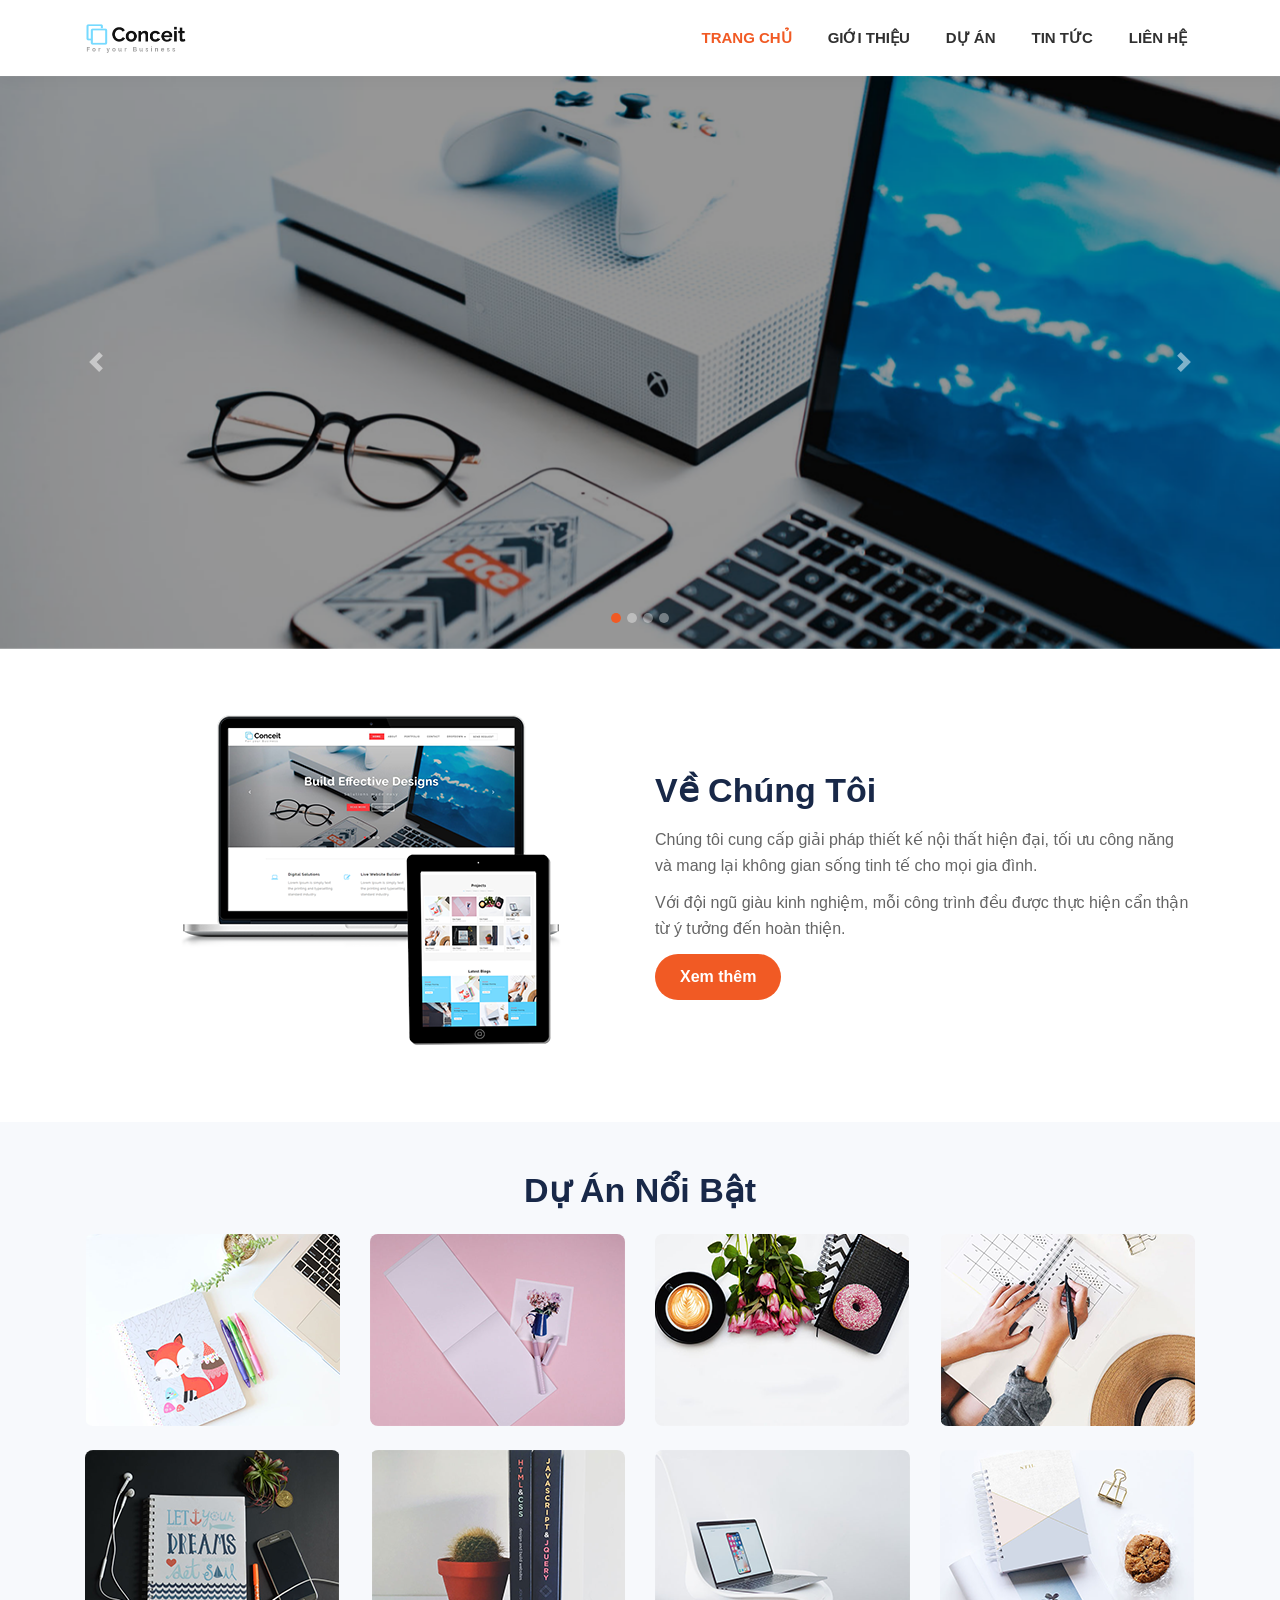
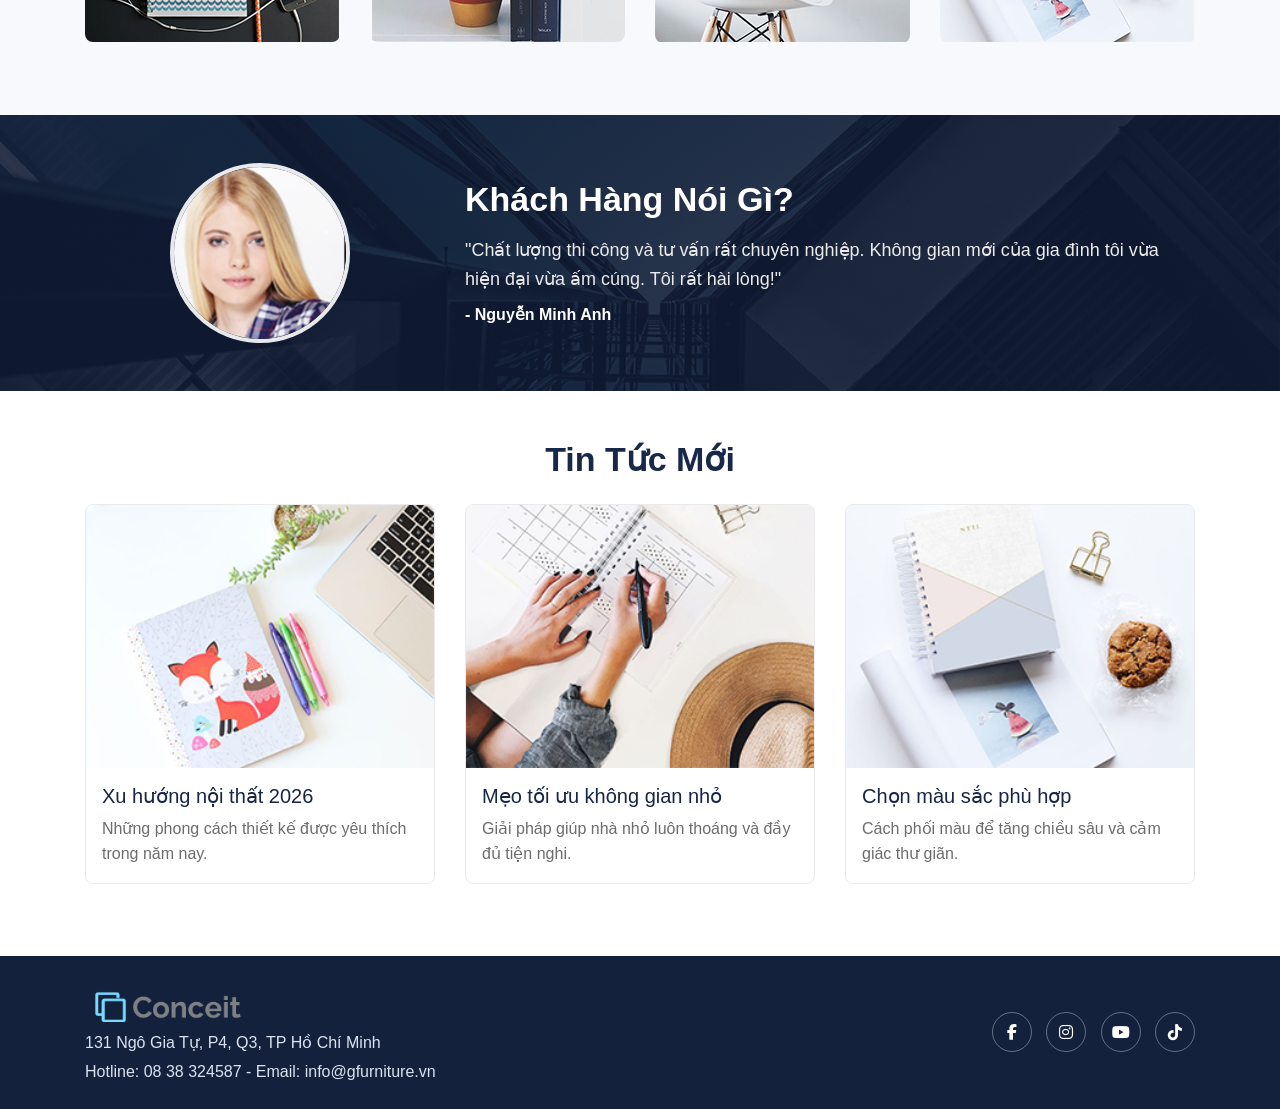
<file: bai2/index.html>
<!DOCTYPE html>
<html lang="vi">
<head>
    <meta charset="UTF-8">
    <meta name="viewport" content="width=device-width, initial-scale=1.0">
    <title>Bài 2 - Bootstrap 4</title>
    <link rel="stylesheet" href="https://cdn.jsdelivr.net/npm/bootstrap@4.6.2/dist/css/bootstrap.min.css">
    <link rel="stylesheet" href="https://cdnjs.cloudflare.com/ajax/libs/font-awesome/6.4.0/css/all.min.css">
    <link rel="stylesheet" href="style_1.css">
</head>
<body>
    <header class="site-header">
        <div class="container">
            <nav class="navbar navbar-expand-lg navbar-light px-0 py-3">
                <a class="navbar-brand p-0" href="#">
                    <img src="image/logo.png" alt="Logo">
                </a>
                <button class="navbar-toggler" type="button" data-toggle="collapse" data-target="#navbarMain" aria-controls="navbarMain" aria-expanded="false" aria-label="Toggle navigation">
                    <span class="navbar-toggler-icon"></span>
                </button>
                <div class="collapse navbar-collapse" id="navbarMain">
                    <ul class="navbar-nav ml-auto">
                        <li class="nav-item active"><a class="nav-link" href="#">Trang chủ</a></li>
                        <li class="nav-item"><a class="nav-link" href="#">Giới thiệu</a></li>
                        <li class="nav-item"><a class="nav-link" href="#">Dự án</a></li>
                        <li class="nav-item"><a class="nav-link" href="#">Tin tức</a></li>
                        <li class="nav-item"><a class="nav-link" href="#">Liên hệ</a></li>
                    </ul>
                </div>
            </nav>
        </div>
    </header>

    <section class="hero">
        <div id="heroSlider" class="carousel slide" data-ride="carousel">
            <ol class="carousel-indicators">
                <li data-target="#heroSlider" data-slide-to="0" class="active"></li>
                <li data-target="#heroSlider" data-slide-to="1"></li>
                <li data-target="#heroSlider" data-slide-to="2"></li>
                <li data-target="#heroSlider" data-slide-to="3"></li>
            </ol>
            <div class="carousel-inner">
                <div class="carousel-item active">
                    <img src="image/slider1.png" class="d-block w-100" alt="Slider 1">
                </div>
                <div class="carousel-item">
                    <img src="image/slider2.png" class="d-block w-100" alt="Slider 2">
                </div>
                <div class="carousel-item">
                    <img src="image/slider3.png" class="d-block w-100" alt="Slider 3">
                </div>
                <div class="carousel-item">
                    <img src="image/slider4.png" class="d-block w-100" alt="Slider 4">
                </div>
            </div>
            <a class="carousel-control-prev" href="#heroSlider" role="button" data-slide="prev">
                <span class="carousel-control-prev-icon"></span>
                <span class="sr-only">Previous</span>
            </a>
            <a class="carousel-control-next" href="#heroSlider" role="button" data-slide="next">
                <span class="carousel-control-next-icon"></span>
                <span class="sr-only">Next</span>
            </a>
        </div>
    </section>

    <section class="about py-5">
        <div class="container">
            <div class="row align-items-center">
                <div class="col-lg-6 mb-4 mb-lg-0">
                    <img src="image/img_about.png" class="img-fluid" alt="Giới thiệu">
                </div>
                <div class="col-lg-6">
                    <h2 class="section-title">Về Chúng Tôi</h2>
                    <p>
                        Chúng tôi cung cấp giải pháp thiết kế nội thất hiện đại, tối ưu công năng
                        và mang lại không gian sống tinh tế cho mọi gia đình.
                    </p>
                    <p>
                        Với đội ngũ giàu kinh nghiệm, mỗi công trình đều được thực hiện cẩn thận
                        từ ý tưởng đến hoàn thiện.
                    </p>
                    <a href="#" class="btn btn-main">Xem thêm</a>
                </div>
            </div>
        </div>
    </section>

    <section class="project py-5">
        <div class="container">
            <h2 class="section-title text-center mb-4">Dự Án Nổi Bật</h2>
            <div class="row">
                <div class="col-md-6 col-lg-3 mb-4"><img src="image/img_project_1.png" class="img-fluid w-100" alt="Project 1"></div>
                <div class="col-md-6 col-lg-3 mb-4"><img src="image/img_project_2.png" class="img-fluid w-100" alt="Project 2"></div>
                <div class="col-md-6 col-lg-3 mb-4"><img src="image/img_project_3.png" class="img-fluid w-100" alt="Project 3"></div>
                <div class="col-md-6 col-lg-3 mb-4"><img src="image/img_project_4.png" class="img-fluid w-100" alt="Project 4"></div>
                <div class="col-md-6 col-lg-3 mb-4"><img src="image/img_project_5.png" class="img-fluid w-100" alt="Project 5"></div>
                <div class="col-md-6 col-lg-3 mb-4"><img src="image/img_project_6.png" class="img-fluid w-100" alt="Project 6"></div>
                <div class="col-md-6 col-lg-3 mb-4"><img src="image/img_project_7.png" class="img-fluid w-100" alt="Project 7"></div>
                <div class="col-md-6 col-lg-3 mb-4"><img src="image/img_project_8.png" class="img-fluid w-100" alt="Project 8"></div>
            </div>
        </div>
    </section>

    <section class="testimonial py-5">
        <div class="container">
            <div class="row align-items-center">
                <div class="col-md-4 text-center mb-4 mb-md-0">
                    <img src="image/img_testimonial.png" class="img-fluid rounded-circle testimonial-avatar" alt="Khách hàng">
                </div>
                <div class="col-md-8">
                    <h2 class="section-title text-white">Khách Hàng Nói Gì?</h2>
                    <p class="testimonial-text">
                        "Chất lượng thi công và tư vấn rất chuyên nghiệp. Không gian mới của gia đình
                        tôi vừa hiện đại vừa ấm cúng. Tôi rất hài lòng!"
                    </p>
                    <p class="testimonial-name">- Nguyễn Minh Anh</p>
                </div>
            </div>
        </div>
    </section>

    <section class="blog py-5">
        <div class="container">
            <h2 class="section-title text-center mb-4">Tin Tức Mới</h2>
            <div class="row">
                <div class="col-md-4 mb-4">
                    <article class="blog-card h-100">
                        <img src="image/blog_1.png" class="img-fluid w-100" alt="Blog 1">
                        <div class="blog-body">
                            <h3>Xu hướng nội thất 2026</h3>
                            <p>Những phong cách thiết kế được yêu thích trong năm nay.</p>
                        </div>
                    </article>
                </div>
                <div class="col-md-4 mb-4">
                    <article class="blog-card h-100">
                        <img src="image/blog_2.png" class="img-fluid w-100" alt="Blog 2">
                        <div class="blog-body">
                            <h3>Mẹo tối ưu không gian nhỏ</h3>
                            <p>Giải pháp giúp nhà nhỏ luôn thoáng và đầy đủ tiện nghi.</p>
                        </div>
                    </article>
                </div>
                <div class="col-md-4 mb-4">
                    <article class="blog-card h-100">
                        <img src="image/blog_3.png" class="img-fluid w-100" alt="Blog 3">
                        <div class="blog-body">
                            <h3>Chọn màu sắc phù hợp</h3>
                            <p>Cách phối màu để tăng chiều sâu và cảm giác thư giãn.</p>
                        </div>
                    </article>
                </div>
            </div>
        </div>
    </section>

    <footer class="site-footer py-4">
        <div class="container">
            <div class="row align-items-center">
                <div class="col-md-7 mb-3 mb-md-0">
                    <img src="image/logo_bottom.png" alt="Logo footer" class="footer-logo mb-2">
                    <p class="mb-1">131 Ngô Gia Tự, P4, Q3, TP Hồ Chí Minh</p>
                    <p class="mb-0">Hotline: 08 38 324587 - Email: info@gfurniture.vn</p>
                </div>
                <div class="col-md-5 text-md-right">
                    <a href="#" class="social-link"><i class="fab fa-facebook-f"></i></a>
                    <a href="#" class="social-link"><i class="fab fa-instagram"></i></a>
                    <a href="#" class="social-link"><i class="fab fa-youtube"></i></a>
                    <a href="#" class="social-link"><i class="fab fa-tiktok"></i></a>
                </div>
            </div>
        </div>
    </footer>

    <script src="js/jquery-3.5.1.min.js"></script>
    <script src="js/bootstrap.bundle.min.js"></script>
    <script src="js/main.js"></script>
</body>
</html>
</file>
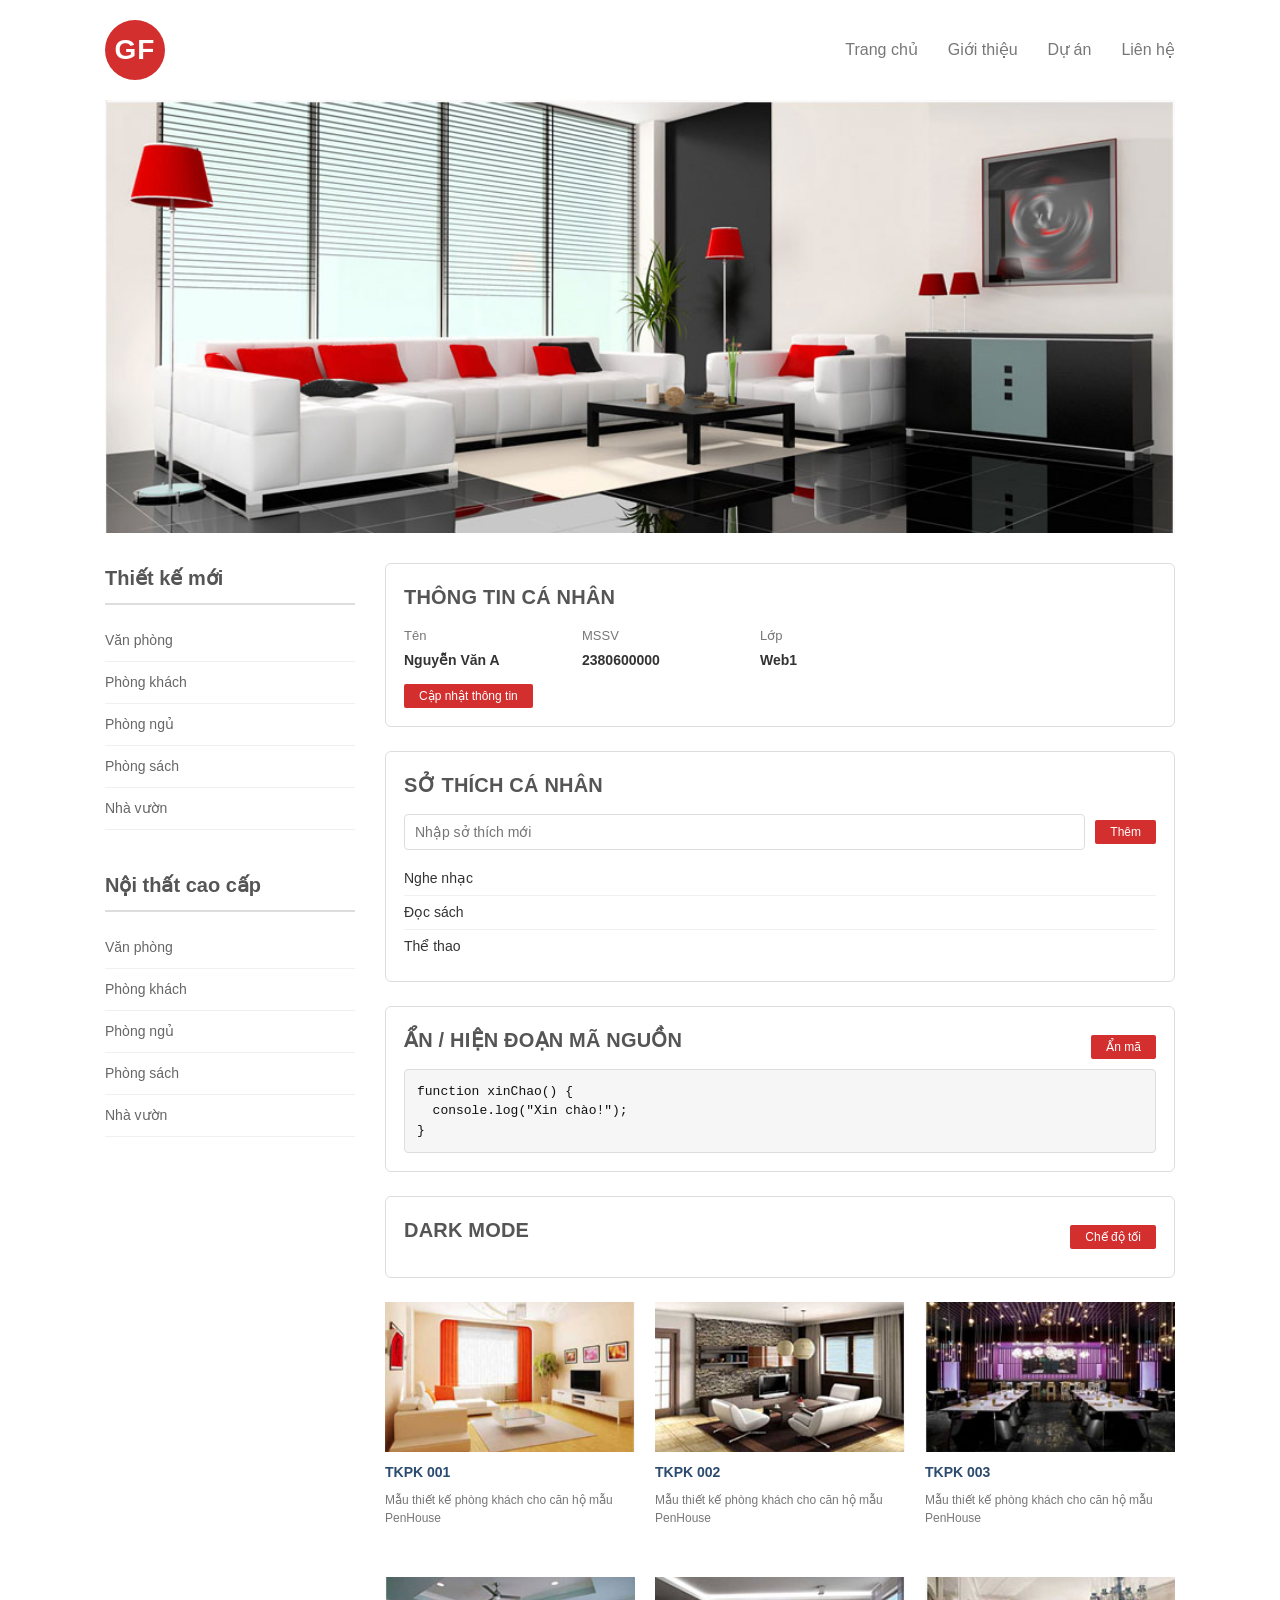
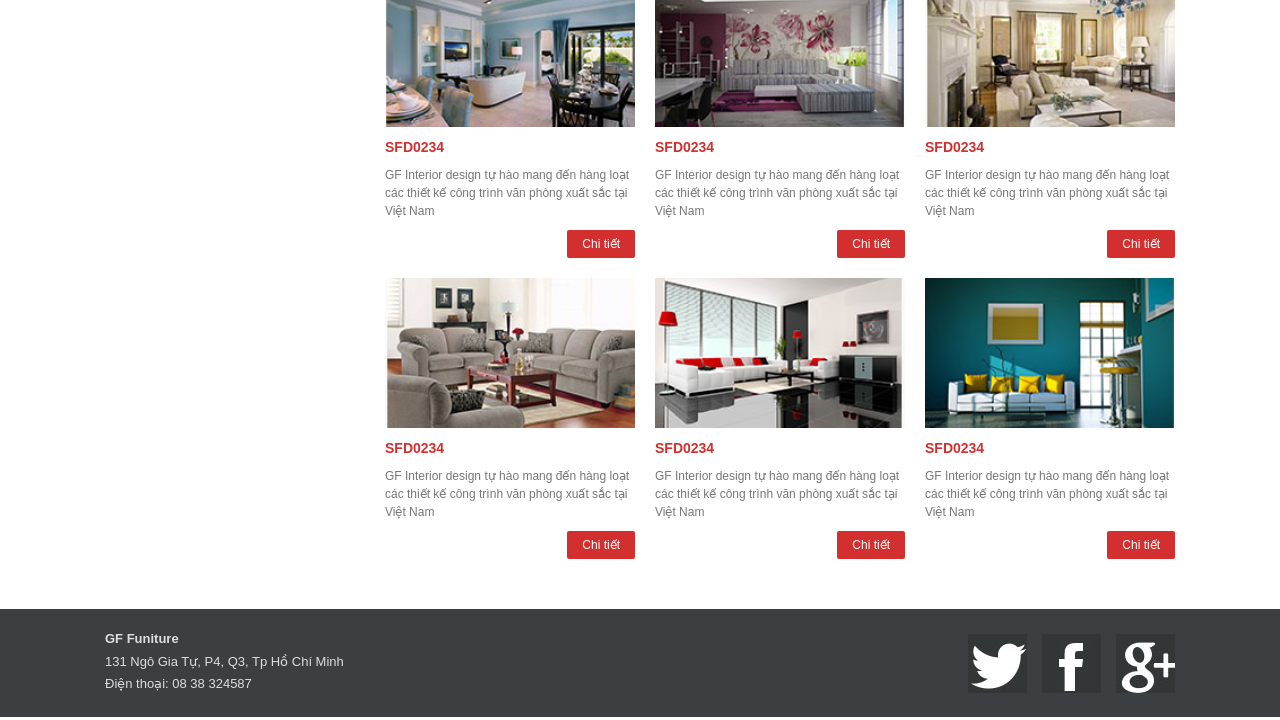
<file: Bai1/indexB1.html>
<!DOCTYPE html>
<html lang="vi">
<head>
    <meta charset="UTF-8">
    <meta name="viewport" content="width=device-width, initial-scale=1.0">
    <title>GF Furniture</title>
    <link rel="stylesheet" href="styleB1.css">
    <link rel="stylesheet" href="https://cdnjs.cloudflare.com/ajax/libs/font-awesome/6.4.0/css/all.min.css">
</head>
<body>

    <header>
        <div class="container header-container">
            <div class="logo">
                <span>GF</span>
            </div>
            <nav class="main-menu">
                <ul>
                    <li><a href="#">Trang chủ</a></li>
                    <li><a href="#">Giới thiệu</a></li>
                    <li><a href="#">Dự án</a></li>
                    <li><a href="#">Liên hệ</a></li>
                </ul>
            </nav>
        </div>
    </header>

    <section class="banner container">
        <img src="image/slider_1.jpg" alt="Banner Nội Thất">
    </section>

    <main class="container main-layout">
        
        <aside class="sidebar">
            <div class="widget">
                <h3 class="widget-title">Thiết kế mới</h3>
                <ul class="widget-list">
                    <li><a href="#">Văn phòng</a></li>
                    <li><a href="#">Phòng khách</a></li>
                    <li><a href="#">Phòng ngủ</a></li>
                    <li><a href="#">Phòng sách</a></li>
                    <li><a href="#">Nhà vườn</a></li>
                </ul>
            </div>

            <div class="widget">
                <h3 class="widget-title">Nội thất cao cấp</h3>
                <ul class="widget-list">
                    <li><a href="#">Văn phòng</a></li>
                    <li><a href="#">Phòng khách</a></li>
                    <li><a href="#">Phòng ngủ</a></li>
                    <li><a href="#">Phòng sách</a></li>
                    <li><a href="#">Nhà vườn</a></li>
                </ul>
            </div>
        </aside>

        <section class="content">
            
            <section class="panel profile-panel" aria-label="Thông tin cá nhân">
                <h2 class="section-title">THÔNG TIN CÁ NHÂN</h2>

                <div class="info-row">
                    <div class="info-item">
                        <div class="info-label">Tên</div>
                        <div class="info-value"><span id="displayName">Nguyễn Văn A</span></div>
                    </div>
                    <div class="info-item">
                        <div class="info-label">MSSV</div>
                        <div class="info-value"><span id="displayMssv">2380600000</span></div>
                    </div>
                    <div class="info-item">
                        <div class="info-label">Lớp</div>
                        <div class="info-value"><span id="displayClass">Web1</span></div>
                    </div>
                </div>

                <div class="actions-row">
                    <button id="updateProfileBtn" type="button" class="btn-detail btn-action">
                        Cập nhật thông tin
                    </button>
                </div>
            </section>

            <section class="panel interests-panel" aria-label="Sở thích cá nhân">
                <h2 class="section-title">SỞ THÍCH CÁ NHÂN</h2>

                <div class="form-row">
                    <input id="interestInput" type="text" class="text-input" placeholder="Nhập sở thích mới">
                    <button id="addInterestBtn" type="button" class="btn-detail btn-action">Thêm</button>
                </div>

                <ul id="interestList" class="interest-list">
                    <li>Nghe nhạc</li>
                    <li>Đọc sách</li>
                    <li>Thể thao</li>
                </ul>
            </section>

            <section class="panel code-panel" aria-label="Ẩn/Hiện mã nguồn">
                <div class="code-header">
                    <h2 class="section-title">ẨN / HIỆN ĐOẠN MÃ NGUỒN</h2>
                    <button id="toggleCodeBtn" type="button" class="btn-detail btn-action">
                        Ẩn mã
                    </button>
                </div>

                <pre id="codeBlock" class="code-block"><code>function xinChao() {
  console.log("Xin chào!");
}</code></pre>
            </section>

            <section class="panel theme-panel" aria-label="Chế độ giao diện">
                <div class="theme-header">
                    <h2 class="section-title">DARK MODE</h2>
                    <button id="themeToggleBtn" type="button" class="btn-detail btn-action">
                        Chế độ tối
                    </button>
                </div>
            </section>

            <div class="product-grid top-grid">
                <div class="product-item">
                    <img src="image/san_pham_1.jpg" alt="TKPK 001">
                    <h4>TKPK 001</h4>
                    <p>Mẫu thiết kế phòng khách cho căn hộ mẫu PenHouse</p>
                </div>
                <div class="product-item">
                    <img src="image/san_pham_2.jpg" alt="TKPK 002">
                    <h4>TKPK 002</h4>
                    <p>Mẫu thiết kế phòng khách cho căn hộ mẫu PenHouse</p>
                </div>
                <div class="product-item">
                    <img src="image/san_pham_3.jpg" alt="TKPK 003">
                    <h4>TKPK 003</h4>
                    <p>Mẫu thiết kế phòng khách cho căn hộ mẫu PenHouse</p>
                </div>
            </div>

            <div class="product-grid bottom-grid">
                <div class="product-item">
                    <img src="image/san_pham_4.jpg" alt="SFD0234">
                    <h4 class="text-red">SFD0234</h4>
                    <p>GF Interior design tự hào mang đến hàng loạt các thiết kế công trình văn phòng xuất sắc tại Việt Nam</p>
                    <div class="btn-container"><a href="#" class="btn-detail">Chi tiết</a></div>
                </div>
                <div class="product-item">
                    <img src="image/san_pham_5.jpg" alt="SFD0234">
                    <h4 class="text-red">SFD0234</h4>
                    <p>GF Interior design tự hào mang đến hàng loạt các thiết kế công trình văn phòng xuất sắc tại Việt Nam</p>
                    <div class="btn-container"><a href="#" class="btn-detail">Chi tiết</a></div>
                </div>
                <div class="product-item">
                    <img src="image/san_pham_6.jpg" alt="SFD0234">
                    <h4 class="text-red">SFD0234</h4>
                    <p>GF Interior design tự hào mang đến hàng loạt các thiết kế công trình văn phòng xuất sắc tại Việt Nam</p>
                    <div class="btn-container"><a href="#" class="btn-detail">Chi tiết</a></div>
                </div>
                
                <div class="product-item">
                    <img src="image/san_pham_7.jpg" alt="SFD0234">
                    <h4 class="text-red">SFD0234</h4>
                    <p>GF Interior design tự hào mang đến hàng loạt các thiết kế công trình văn phòng xuất sắc tại Việt Nam</p>
                    <div class="btn-container"><a href="#" class="btn-detail">Chi tiết</a></div>
                </div>
                <div class="product-item">
                    <img src="image/san_pham_8.jpg" alt="SFD0234">
                    <h4 class="text-red">SFD0234</h4>
                    <p>GF Interior design tự hào mang đến hàng loạt các thiết kế công trình văn phòng xuất sắc tại Việt Nam</p>
                    <div class="btn-container"><a href="#" class="btn-detail">Chi tiết</a></div>
                </div>
                <div class="product-item">
                    <img src="image/san_pham_9.jpg" alt="SFD0234">
                    <h4 class="text-red">SFD0234</h4>
                    <p>GF Interior design tự hào mang đến hàng loạt các thiết kế công trình văn phòng xuất sắc tại Việt Nam</p>
                    <div class="btn-container"><a href="#" class="btn-detail">Chi tiết</a></div>
                </div>
            </div>

        </section>
    </main>

    <footer>
        <div class="container footer-container">
            <div class="footer-info">
                <p><strong>GF Funiture</strong></p>
                <p>131 Ngô Gia Tự, P4, Q3, Tp Hồ Chí Minh</p>
                <p>Điện thoại: 08 38 324587</p>
            </div>
            <div class="footer-social">
                <img src="image/icon_1.jpg" alt="Google Plus">
                <img src="image/icon_2.jpg" alt="Google Plus">
                <img src="image/icon_3.jpg" alt="Google Plus">
            </div>
        </div>
    </footer>

    <script src="baiB1.js" defer></script>
</body>
</html>
</file>
<file: bai2/style_1.css>
* {
    margin: 0;
    padding: 0;
    box-sizing: border-box;
}

body {
    font-family: Arial, Helvetica, sans-serif;
    color: #333;
    line-height: 1.6;
}

a,
a:hover {
    text-decoration: none;
}

.section-title {
    font-size: 34px;
    font-weight: 700;
    color: #182848;
    margin-bottom: 16px;
}

.site-header {
    background-color: #fff;
    box-shadow: 0 2px 16px rgba(0, 0, 0, 0.05);
    position: sticky;
    top: 0;
    z-index: 999;
}

.navbar-brand img {
    height: 44px;
    width: auto;
}

.navbar-light .navbar-nav .nav-link {
    color: #303030;
    font-size: 15px;
    font-weight: 600;
    text-transform: uppercase;
    margin-left: 20px;
}

.navbar-light .navbar-nav .nav-link:hover,
.navbar-light .navbar-nav .active .nav-link {
    color: #f15a24;
}

.hero .carousel-item img {
    width: 100%;
    height: auto;
}

.carousel-indicators li {
    width: 10px;
    height: 10px;
    border-radius: 50%;
    background-color: rgba(255, 255, 255, 0.75);
}

.carousel-indicators .active {
    background-color: #f15a24;
}

.about {
    background-color: #fff;
}

.about p {
    color: #656565;
    margin-bottom: 12px;
}

.btn-main {
    background-color: #f15a24;
    color: #fff;
    font-weight: 600;
    border-radius: 30px;
    padding: 10px 24px;
}

.btn-main:hover {
    background-color: #d94e1c;
    color: #fff;
}

.project {
    background-color: #f7f9fc;
}

.project img {
    border-radius: 8px;
    transition: transform 0.25s ease, box-shadow 0.25s ease;
}

.project img:hover {
    transform: translateY(-4px);
    box-shadow: 0 8px 20px rgba(0, 0, 0, 0.14);
}

.testimonial {
    background: linear-gradient(rgba(16, 31, 64, 0.7), rgba(16, 31, 64, 0.7)),
        url("image/bg_testimonial.png") center center / cover no-repeat;
}

.testimonial-avatar {
    width: 180px;
    height: 180px;
    object-fit: cover;
    border: 4px solid rgba(255, 255, 255, 0.9);
}

.testimonial-text {
    color: #ebebeb;
    font-size: 18px;
    margin-bottom: 8px;
}

.testimonial-name {
    color: #fff;
    font-weight: 700;
    margin: 0;
}

.blog {
    background-color: #fff;
}

.blog-card {
    border: 1px solid #ebebeb;
    border-radius: 8px;
    overflow: hidden;
    background: #fff;
    transition: box-shadow 0.25s ease;
}

.blog-card:hover {
    box-shadow: 0 8px 22px rgba(0, 0, 0, 0.1);
}

.blog-body {
    padding: 16px;
}

.blog-body h3 {
    font-size: 20px;
    margin-bottom: 8px;
    color: #172645;
}

.blog-body p {
    margin: 0;
    color: #6c6c6c;
}

.site-footer {
    background-color: #14213d;
    color: #dce2ef;
}

.footer-logo {
    height: 42px;
    width: auto;
}

.social-link {
    width: 40px;
    height: 40px;
    display: inline-flex;
    align-items: center;
    justify-content: center;
    border: 1px solid rgba(255, 255, 255, 0.35);
    border-radius: 50%;
    color: #fff;
    margin-left: 10px;
}

.social-link:hover {
    background-color: #f15a24;
    border-color: #f15a24;
    color: #fff;
}

@media (max-width: 991px) {
    .section-title {
        font-size: 30px;
    }

    .navbar-light .navbar-nav .nav-link {
        margin-left: 0;
        padding: 10px 0;
    }
}

@media (max-width: 767px) {
    .section-title {
        font-size: 26px;
    }

    .testimonial-text {
        font-size: 16px;
    }

    .social-link {
        margin: 0 8px 0 0;
    }
}
</file>
<file: Bai1/styleB1.css>
/* --- RESET & CƠ BẢN --- */
* {
    margin: 0;
    padding: 0;
    box-sizing: border-box;
}

body {
    font-family: Arial, Helvetica, sans-serif;
    color: #333;
    line-height: 1.5;
    background-color: #fff;
}

a {
    text-decoration: none;
    color: inherit;
}

ul {
    list-style: none;
}

.container {
    max-width: 1100px;
    margin: 0 auto;
    padding: 0 15px;
}

/* --- HEADER --- */
header {
    padding: 20px 0;
}

.header-container {
    display: flex;
    justify-content: space-between;
    align-items: center;
}

.logo span {
    display: flex;
    align-items: center;
    justify-content: center;
    width: 60px;
    height: 60px;
    background-color: #d32f2f;
    color: #fff;
    border-radius: 50%;
    font-size: 28px;
    font-weight: bold;
    letter-spacing: 1px;
}

.main-menu ul {
    display: flex;
    gap: 30px;
}

.main-menu a {
    color: #777;
    font-size: 16px;
    font-weight: 500;
}

.main-menu a:hover {
    color: #d32f2f;
}

/* --- BANNER --- */
.banner img {
    width: 100%;
    height: auto;
    display: block;
    margin-bottom: 30px;
}

/* --- MAIN LAYOUT (Sidebar + Content) --- */
.main-layout {
    display: flex;
    gap: 30px;
    margin-bottom: 50px;
}

/* --- SIDEBAR --- */
.sidebar {
    width: 250px;
    flex-shrink: 0;
}

.widget {
    margin-bottom: 40px;
}

.widget-title {
    font-size: 20px;
    color: #555;
    margin-bottom: 15px;
    padding-bottom: 10px;
    border-bottom: 2px solid #ddd;
}

.widget-list li {
    border-bottom: 1px solid #f0f0f0;
}

.widget-list a {
    display: block;
    padding: 10px 0;
    color: #666;
    font-size: 14px;
}

.widget-list a:hover {
    color: #d32f2f;
}

/* --- CONTENT AREA & GRID --- */
.content {
    flex-grow: 1;
}

.product-grid {
    display: grid;
    grid-template-columns: repeat(3, 1fr);
    gap: 20px;
}

.top-grid {
    margin-bottom: 40px;
}

.product-item {
    display: flex;
    flex-direction: column;
}

.product-item img {
    width: 100%;
    height: 150px;
    object-fit: cover;
    margin-bottom: 10px;
}

.product-item h4 {
    font-size: 14px;
    color: #2b4b6f; /* Màu xanh đen cho khối trên */
    margin-bottom: 8px;
}

.product-item h4.text-red {
    color: #d32f2f; /* Màu đỏ cho khối dưới */
}

.product-item p {
    font-size: 12px;
    color: #777;
    flex-grow: 1; /* Đẩy nút xuống dưới cùng nếu text ngắn */
    margin-bottom: 10px;
}

/* --- BUTTON --- */
.btn-container {
    text-align: right;
}

.btn-detail {
    display: inline-block;
    background-color: #d32f2f;
    color: #fff;
    padding: 5px 15px;
    font-size: 12px;
    border-radius: 2px;
    border: none;
    cursor: pointer;
    font-family: inherit;
    transition: background 0.3s;
}

.btn-detail:hover {
    background-color: #b71c1c;
}

/* --- FOOTER --- */
footer {
    background-color: #3b3f42;
    color: #fff;
    padding: 20px 0;
}

.footer-container {
    display: flex;
    justify-content: space-between;
    align-items: center;
}

.footer-info p {
    font-size: 13px;
    margin-bottom: 3px;
    color: #ddd;
}

.footer-social {
    display: flex;
    gap: 15px;
}

.footer-social a {
    color: #fff;
    font-size: 24px;
    transition: color 0.3s;
}

.footer-social a:hover {
    color: #d32f2f;
}

/* --- BÀI TẬP B1: THÔNG TIN CÁ NHÂN --- */
.panel {
    background-color: #fff;
    border: 1px solid #ddd;
    border-radius: 6px;
    padding: 18px;
    margin-bottom: 24px;
}

.section-title {
    font-size: 20px;
    color: #555;
    margin-bottom: 14px;
    letter-spacing: 0.2px;
}

.info-row {
    display: flex;
    gap: 18px;
    flex-wrap: wrap;
    margin-bottom: 12px;
}

.info-item {
    min-width: 160px;
}

.info-label {
    font-size: 13px;
    color: #777;
    margin-bottom: 4px;
}

.info-value {
    font-size: 14px;
    font-weight: 600;
    color: #333;
}

.actions-row {
    margin-top: 6px;
}

.form-row {
    display: flex;
    gap: 10px;
    align-items: center;
    flex-wrap: wrap;
    margin-bottom: 12px;
}

.text-input {
    flex: 1;
    min-width: 240px;
    padding: 9px 10px;
    border: 1px solid #ddd;
    border-radius: 4px;
    font-size: 14px;
    outline: none;
}

.text-input:focus {
    border-color: #d32f2f;
}

.interest-list {
    margin-top: 10px;
}

.interest-list li {
    padding: 6px 0;
    border-bottom: 1px solid #f0f0f0;
    color: #333;
    font-size: 14px;
}

.interest-list li:last-child {
    border-bottom: none;
}

.code-header,
.theme-header {
    display: flex;
    justify-content: space-between;
    gap: 12px;
    align-items: center;
    flex-wrap: wrap;
}

.code-block {
    background-color: #f6f6f6;
    border: 1px solid #ddd;
    border-radius: 4px;
    padding: 12px;
    overflow: auto;
}

.code-block code {
    font-family: "Courier New", Courier, monospace;
    font-size: 13px;
    color: #111;
}

.code-block.hidden {
    display: none;
}

.btn-action {
    white-space: nowrap;
}

@media (max-width: 768px) {
    .info-item {
        min-width: 130px;
    }

    .form-row {
        flex-direction: column;
        align-items: stretch;
    }

    .text-input {
        min-width: 0;
    }
}

/* --- DARK MODE --- */
body.dark {
    background-color: #121212;
    color: #e7e7e7;
}

body.dark .main-menu a {
    color: #bcbcbc;
}

body.dark .main-menu a:hover {
    color: #ff4d4d;
}

body.dark .logo span {
    background-color: #ff4d4d;
}

body.dark .widget-title {
    color: #d0d0d0;
    border-bottom-color: #2a2a2a;
}

body.dark .widget-list li {
    border-bottom-color: #2b2b2b;
}

body.dark .widget-list a {
    color: #c2c2c2;
}

body.dark .widget-list a:hover {
    color: #ff4d4d;
}

body.dark .product-item h4 {
    color: #7fb0ff;
}

body.dark .product-item h4.text-red {
    color: #ff4d4d;
}

body.dark .product-item p {
    color: #bcbcbc;
}

body.dark .btn-detail {
    background-color: #ff4d4d;
}

body.dark .btn-detail:hover {
    background-color: #ff2a2a;
}

body.dark .panel {
    background-color: #161616;
    border-color: #2a2a2a;
}

body.dark .section-title {
    color: #d0d0d0;
}

body.dark .info-label {
    color: #bcbcbc;
}

body.dark .info-value {
    color: #e7e7e7;
}

body.dark .text-input {
    background-color: #1e1e1e;
    color: #e7e7e7;
    border-color: #2a2a2a;
}

body.dark .text-input:focus {
    border-color: #ff4d4d;
}

body.dark .interest-list li {
    border-bottom-color: #2a2a2a;
    color: #e7e7e7;
}

body.dark .code-block {
    background-color: #1c1c1c;
    border-color: #2a2a2a;
}

body.dark .code-block code {
    color: #eaeaea;
}

body.dark footer {
    background-color: #0d0f10;
    color: #e7e7e7;
}

body.dark .footer-info p {
    color: #bcbcbc;
}

body.dark .footer-social a {
    color: #e7e7e7;
}

body.dark .footer-social a:hover {
    color: #ff4d4d;
}
</file>
